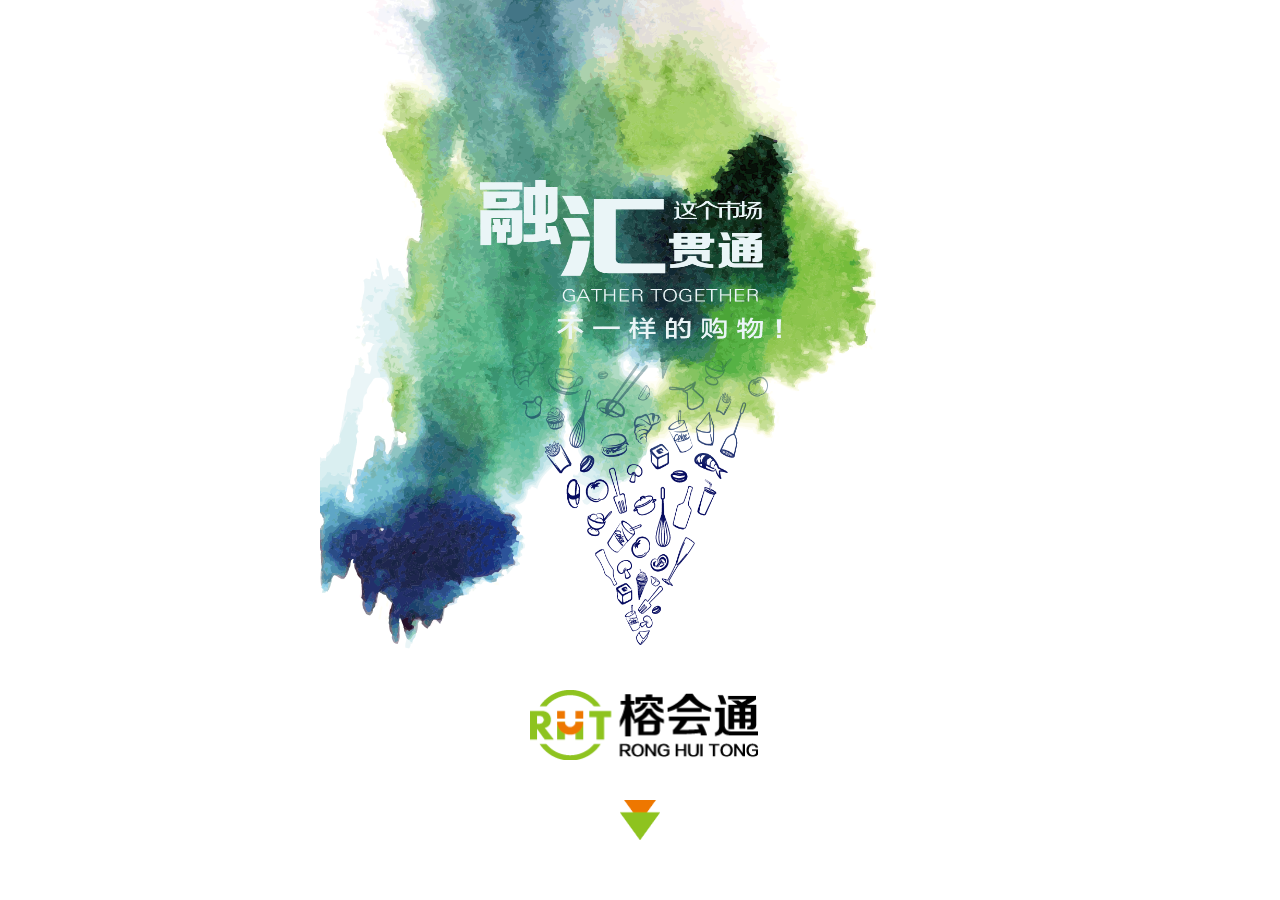
<file: index.html>
<!DOCTYPE html>
<html lang="en">

<head>
    <meta charset="UTF-8">
    <title>榕会通</title>
    <!-- 固定宽度 -->
    <meta name="viewport" content="width=640">
    <!-- 是否启动webapp功能，会删除默认的苹果工具栏和菜单栏。 -->
    <meta name="apple-mobile-web-app-capable" content="yes">
    <!-- 当启动webapp功能时，显示手机信号，时间，电池的顶部导航栏的颜色。默认值为白色，可定为黑色和black-translucent(灰色半透明)。主要根据实际的页面设计的主体颜色来搭配。 -->
    <meta name="apple-mobile-web-app-status-bar-style" content="black">
    <!-- 忽略页面中的数字识别为电话号码，email识别 -->
    <meta name="format-detection" content="telephone=no,email=no">
    <!-- 启用360浏览器的极速模式(webkit) -->
    <meta name="renderer" content="webkit">
    <!-- 避免IE使用兼容模式 -->
    <meta http-equiv="X-UA-Compatible" content="IE=edge,chrome=1">
    <meta name="keywords" content="榕会通，ronghuitong，便利店">
    <meta http-equiv="description" content="榕会通网上购物">
    <link rel="stylesheet" href="css/animate.min.css">
    <link rel="stylesheet" href="css/index.css">
</head>

<body>
    <!-- wrapper -->
    <div class="container">
        <!-- loading -->
        <div class="loading-wrapper">
            <div class="loading">
                <img src="imgs/p1/1-4.png" width="250" />
                <div class="load-bar">
                    <div class="load-bar-inner" id="loading"></div>
                </div>
            </div>
        </div>
        <!-- Home Page -->
        <div id="main" class="main" style="display: none;">
            <!-- color pic -->
            <div class="color animated fadeIn">
                <img src="imgs/p1/1-1.png" />
            </div>
            <!-- goods pic -->
            <div class="goods animated slideInDown">
                <img src="imgs/p1/1-3.png" />
            </div>
            <!-- text pic -->
            <div class="text animated slideInDown">
                <img src="imgs/p1/1-2.png" />
            </div>
            <!-- RHT logo -->
            <div class="logo animated slideInDown">
                <img src="imgs/p1/1-4.png" />
            </div>
            <!-- next page -->
            <div id="next" class="next-wrapper animated fadeIn">
                <div class="next animated bounce infinite">
                    <img src="imgs/p1/1-5.png" />
                </div>
            </div>
        </div>
        <!-- Animation Page -->
        <div id="page" class="page" style="display: none;">
            <!-- First Animation Page -->
            <section class="ani-one">
                <!-- page one svg -->
                <div class="svg animated slideOutDown">
                    <svg version="1.1" id="图层_1" xmlns="http://www.w3.org/2000/svg" xmlns:xlink="http://www.w3.org/1999/xlink" x="0px" y="0px" viewBox="0 0 336.6 726.1" width="100%" height="100%" style="enable-background:new 0 0 336.6 726.1;" xml:space="preserve">
                        <path id="path_1" fill="none" stroke="#004E72" stroke-width="6" d="M259.5,726.1c1-40,25.7-82,43-102c26.7-30.8,42.3,26.3,23,37c-56,31-41-162.3-186-127
						c-87.7,21.4-196.5-109.8-98-136c109-29,147.5-54.9,139.1-121.4C165.3,156.5,329.1,140.5,332.5,0.1" />
                    </svg>
                </div>
                <!-- Introduction -->
                <div class="introduction animated slideOutDown">
                    <div class="intr-inner animated slideInLeft">
                        <img src="imgs/p2/2-1.png" />
                    </div>
                </div>
                <!-- goods pic -->
                <div class="goods animated slideOutDown">
                    <div class="good-inner animated fadeIn">
                        <img src="imgs/p2/2-2.png" />
                    </div>
                </div>
                <!-- birds -->
                <div class="birds animated slideOutDown">
                    <div class="birds-wrapper">
                        <div class="bird-inner">
                            <img src="imgs/p2/2-3.png" />
                        </div>
                    </div>
                </div>
            </section>
            <!-- Second Animation Page -->
            <section class="ani-two">
                <!-- ani-two svg -->
                <div class="svg animated slideOutDown">
                    <svg version="1.1" id="图层_2" xmlns="http://www.w3.org/2000/svg" xmlns:xlink="http://www.w3.org/1999/xlink" x="0px" y="0px" viewBox="0 0 249 716.2" width="100%" height="100%" style="enable-background:new 0 0 249 716.2;" xml:space="preserve">
                        <path id="path_2" fill="none" stroke-width="6" stroke="#e62b6d" d="M239.6,716.2c3-124-57.1-177.5-136-195c-185-41-60.4-233.8-56.2-256.8C70,143.5,177,230.3,231.1,82
						c7.3-20.1,12.9-50.6,15.4-81.8" />
                    </svg>
                </div>
                <!-- develop -->
                <div class="develop animated slideOutDown">
                    <div class="dev-inner animated slideInRight">
                        <img src="imgs/p3/3-2.png" />
                    </div>
                </div>
                <!-- goods -->
                <div class="goods animated slideOutDown">
                    <div class="good-inner animated fadeIn">
                        <img src="imgs/p3/3-1.png" />
                    </div>
                </div>
                <!-- birds -->
                <div class="birds animated slideOutDown">
                    <div class="birds-wrapper">
                        <div class="bird-inner">
                            <img src="imgs/p3/3-3.png" />
                        </div>
                    </div>
                </div>
            </section>
            <!-- Three Animation Page -->
            <section class="ani-three">
                <!-- ani-three svg -->
                <div class="svg animated slideOutDown">
                    <svg version="1.1" id="图层_3" xmlns="http://www.w3.org/2000/svg" xmlns:xlink="http://www.w3.org/1999/xlink" x="0px" y="0px" viewBox="0 0 244.9 719.2" width="100%" height="100%" style="enable-background:new 0 0 244.9 719.2;" xml:space="preserve">
                        <path id="path_3" fill="none" stroke="#e71a1e" stroke-width="6" d="M199.7,719c4.1-51.1-0.2-103.9-19-115.4c-38.4-23.4-61.8,24.1-62.4,39.6c-1.6,36.4,111.2,42.1,123-55.5
						c22.5-186-285.6-233.3-232.6-404.1C32.8,105.8,115,77,141.5,0.8" />
                    </svg>
                </div>
                <!-- planning -->
                <div class="planing animated slideOutDown">
                    <div class="plan-inner animated slideInLeft">
                        <img src="imgs/p4/4-1.png" />
                    </div>
                </div>
                <!-- goods -->
                <div class="goods animated slideOutDown">
                    <div class="good-inner animated slideInRight">
                        <img src="imgs/p4/4-2.png" />
                    </div>
                </div>
                <!-- birds-big -->
                <div class="birds-big animated slideOutDown">
                    <div class="birds-big-wrapper">
                        <div class="bird-inner">
                            <img src="imgs/p4/4-3.png" />
                        </div>
                    </div>
                </div>
                <!-- birds-small -->
                <div class="birds-small animated slideOutDown">
                    <div class="birds-small-wrapper">
                        <div class="bird-inner">
                            <img src="imgs/p4/4-4.png" />
                        </div>
                    </div>
                </div>
            </section>
            <!-- Fourth Animation Page -->
            <section class="ani-four">
                <!-- fourth page svg -->
                <div class="svg">
                    <svg version="1.1" id="图层_4" xmlns="http://www.w3.org/2000/svg" xmlns:xlink="http://www.w3.org/1999/xlink" x="0px" y="0px" viewBox="0 0 51.1 219.1" width="100%" height="100%" style="enable-background:new 0 0 51.1 219.1;" xml:space="preserve">
                        <path id="path_4" fill="none" stroke="#7C4798" stroke-width="8" d="M40,218.3c3.3-9.6,5.8-19.9,7.1-31.2C57.3,102.4,18.6,24.4,2.3,1.4" />
                    </svg>
                </div>
                <!-- circle -->
                <div class="circle">
                    <div class="circle-inner animated fadeIn">
                        <img src="imgs/p5/5-2.png" />
                    </div>
                </div>
                <!-- birds -->
                <div class="birds">
                    <div class="bird-wrapper">
                        <div class="bird-inner">
                            <img src="imgs/p5/5-1.png" />
                        </div>
                    </div>
                </div>
                <!-- logo -->
                <div class="logo">
                    <div class="logo-inner animated slideInDown">
                        <img src="imgs/p1/1-4.png" />
                    </div>
                </div>
                <!-- continue -->
                <div class="continue animated fadeIn">
                    <div id="continue" class="con-inner animated flash infinite">
                        <img src="imgs/p5/5-3.png" />
                    </div>
                </div>
            </section>
        </div>
    </div>
    <script src="js/jquery-3.1.1.min.js" type="text/javascript"></script>
    <script src="js/index.js" type="text/javascript"></script>
    <script src="js/preload.min.js" type="text/javascript"></script>
    <script src="js/load.js" type="text/javascript"></script>
</body>

</html>
</file>
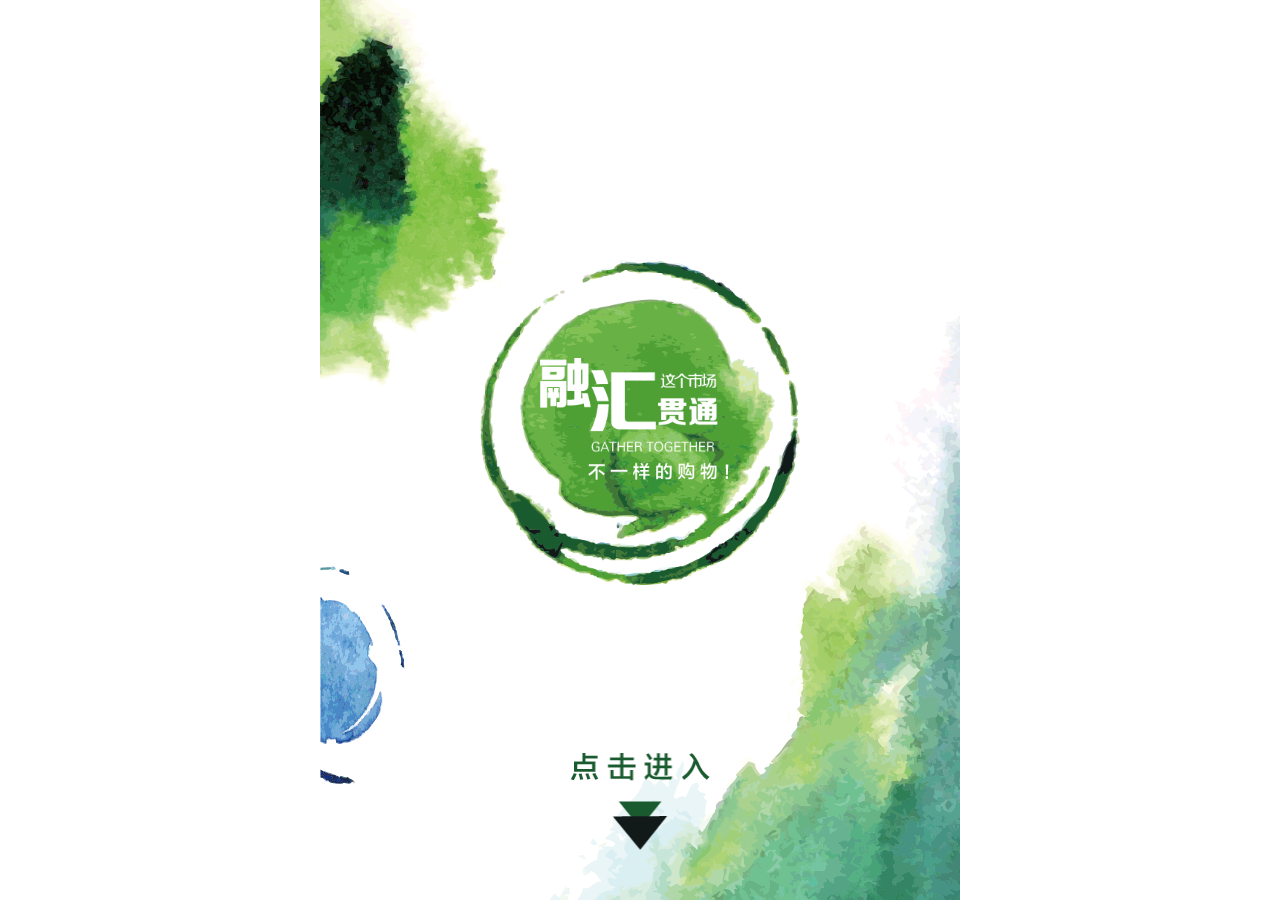
<file: next.html>
<!DOCTYPE html>
<html>

<head>
    <meta charset="UTF-8">
    <title>榕会通</title>
    <!-- 固定宽度 -->
    <meta name="viewport" content="width=640">
    <!-- 是否启动webapp功能，会删除默认的苹果工具栏和菜单栏。 -->
    <meta name="apple-mobile-web-app-capable" content="yes">
    <!-- 当启动webapp功能时，显示手机信号，时间，电池的顶部导航栏的颜色。默认值为白色，可定为黑色和black-translucent(灰色半透明)。主要根据实际的页面设计的主体颜色来搭配。 -->
    <meta name="apple-mobile-web-app-status-bar-style" content="black">
    <!-- 忽略页面中的数字识别为电话号码，email识别 -->
    <meta name="format-detection" content="telephone=no,email=no">
    <!-- 启用360浏览器的极速模式(webkit) -->
    <meta name="renderer" content="webkit">
    <!-- 避免IE使用兼容模式 -->
    <meta http-equiv="X-UA-Compatible" content="IE=edge,chrome=1">
    <meta name="keywords" content="榕会通，ronghuitong，便利店">
    <meta http-equiv="description" content="榕会通网上购物">
    <link rel="stylesheet" href="css/animate.min.css">
    <link rel="stylesheet" href="css/next.css">
</head>

<body>
    <div class="main">
        <!-- home page -->
        <div id="home" class="home">
            <!-- three back pic -->
            <div class="back">
                <!-- left top -->
                <div class="left-top animated fadeIn">
                    <img src="imgs/p6/6-3.png" />
                </div>
                <!-- left bottom -->
                <div class="left-bottom animated fadeIn">
                    <img src="imgs/p6/6-2.png" />
                </div>
                <!-- right bottom -->
                <div class="right-bottom animated fadeIn">
                    <img src="imgs/p6/6-5.png" />
                </div>
            </div>
            <!-- circle -->
            <div class="circle">
                <div class="big-circle animated zoomIn">
                    <div class="big-circle-inner">
                        <img src="imgs/p6/6-1.png" />
                    </div>
                    <div class="word animated fadeIn">
                        <img src="imgs/p6/6-4.png" />
                    </div>
                </div>
                <div class="small-circle">
                    <img src="imgs/p6/6-6.png" />
                </div>
            </div>
            <!-- enter -->
            <div id="enter" class="enter animated slideInDown">
                <img src="imgs/p6/6-7.png" />
            </div>
        </div>
        <!-- paging -->
        <div id="page" class="page" style="display: none;">
            <!-- three back pic -->
            <section class="back">
                <!-- left top -->
                <div class="left-top animated fadeIn">
                    <img src="imgs/p6/6-3.png" />
                </div>
                <!-- left bottom -->
                <div class="left-bottom animated fadeIn">
                    <img src="imgs/p6/6-2.png" />
                </div>
                <!-- right bottom -->
                <div class="right-bottom animated fadeIn">
                    <img src="imgs/p6/6-5.png" />
                </div>
            </section>
            <!-- page-one(concept) -->
            <section class="page-one">
                <!-- circle -->
                <div class="circle">
                    <div class="big-circle">
                        <div class="circle-wrapper animated fadeOut">
                            <div class="big-circle-inner animated rotateIn">
                                <img src="imgs/p6/6-1.png" />
                            </div>
                        </div>
                        <div class="word animated slideOutRight">
                            <div class="word-inner animated fadeIn">
                                <img src="imgs/p6/6-4.png" />
                            </div>
                        </div>
                    </div>
                </div>
                <!-- birds -->
                <div class="birds-wrapper animated fadeOut">
                    <div class="birds">
                        <div class="bird-inner">
                            <img src="imgs/p7/7-1.png" />
                        </div>
                    </div>
                </div>
                <!-- words -->
                <div class="words">
                    <!-- top title -->
                    <div class="title animated slideOutLeft">
                        <div class="title-inner animated slideInLeft">
                            <img src="imgs/p7/7-2.png" />
                        </div>
                    </div>
                    <!-- concept -->
                    <div class="concept animated lightSpeedOut">
                        <div class="con-inner animated lightSpeedIn">
                            <img src="imgs/p7/7-3.png" />
                        </div>
                    </div>
                    <!-- descriptions -->
                    <div class="description animated slideOutDown">
                        <div class="desc-inner animated rotateIn">
                            <img src="imgs/p7/7-4.png" />
                        </div>
                    </div>
                </div>
            </section>
            <!-- page-two(define) -->
            <section class="page-two">
                <!-- circle -->
                <div class="circle">
                    <div class="big-circle">
                        <div class="circle-wrapper animated slideOutRight">
                            <div class="big-circle-inner animated slideInDown">
                                <img src="imgs/p6/6-1.png" />
                            </div>
                        </div>
                        <div class="word animated fadeOut">
                            <div class="word-inner animated fadeIn">
                                <img src="imgs/p6/6-4.png" />
                            </div>
                        </div>
                    </div>
                </div>
                <!-- birds -->
                <div class="birds-wrapper animated fadeOut">
                    <div class="birds">
                        <div class="bird-inner">
                            <img src="imgs/p8/8-4.png" />
                        </div>
                    </div>
                </div>
                <!-- words -->
                <div class="words">
                    <!-- define -->
                    <div class="define animated flipOutX">
                        <div class="def-inner animated slideInLeft">
                            <img src="imgs/p8/8-1.png" />
                        </div>
                    </div>
                    <!-- title -->
                    <div class="title animated zoomOut">
                        <div class="title-inner animated slideInRight">
                            <img src="imgs/p8/8-2.png" />
                        </div>
                    </div>
                    <!-- descriptions -->
                    <div class="description animated rotateOut">
                        <div class="desc-inner animated slideInUp">
                            <img src="imgs/p8/8-3.png" />
                        </div>
                    </div>
                </div>
            </section>
            <!-- page-three(attitude) -->
            <section class="page-three">
                <!-- circle -->
                <div class="circle">
                    <div class="big-circle">
                        <div class="circle-wrapper animated rotateOut">
                            <div class="big-circle-inner animated rotateIn">
                                <img src="imgs/p6/6-1.png" />
                            </div>
                        </div>
                        <div class="word animated fadeOut">
                            <div class="word-inner animated fadeIn">
                                <img src="imgs/p6/6-4.png" />
                            </div>
                        </div>
                    </div>
                </div>
                <!-- birds -->
                <div class="birds-wrapper animated fadeOut">
                    <div class="birds">
                        <div class="bird-inner">
                            <img src="imgs/p9/9-1.png" />
                        </div>
                    </div>
                </div>
                <!-- words -->
                <div class="words">
                    <!-- title -->
                    <div class="title animated slideOutLeft">
                        <div class="title-inner animated slideInDown">
                            <img src="imgs/p9/9-3.png" />
                        </div>
                    </div>
                    <!-- attitude -->
                    <div class="attitude animated rotateOut">
                        <div class="att-inner animated lightSpeedIn">
                            <img src="imgs/p9/9-2.png" />
                        </div>
                    </div>
                    <!-- descriptions -->
                    <div class="description animated zoomOutLeft">
                        <div class="desc-inner animated slideInUp">
                            <img src="imgs/p9/9-4.png" />
                        </div>
                    </div>
                </div>
            </section>
            <!-- page-four(profession) -->
            <section class="page-four">
                <!-- left -->
                <div class="description animated slideOutDown">
                    <div class="desc-inner animated slideInDown">
                        <img src="imgs/p10/10-1.png" />
                    </div>
                </div>
                <!-- right -->
                <div class="content">
                    <!-- birds -->
                    <div class="birds-wrapper animated zoomOut">
                        <div class="birds">
                            <div class="bird-inner">
                                <img src="imgs/p10/10-4.png" />
                            </div>
                        </div>
                    </div>
                    <!-- title -->
                    <div class="title animated slideOutLeft">
                        <div class="tit-inner animated slideInLeft">
                            <img src="imgs/p10/10-3.png" />
                        </div>
                    </div>
                    <!-- profession -->
                    <div class="profession animated rotateOut">
                        <div class="pro-inner animated lightSpeedIn">
                            <img src="imgs/p10/10-2.png" />
                        </div>
                    </div>
                    <!-- circle -->
                    <div class="circle">
                        <div class="big-circle">
                            <div class="circle-wrapper animated slideOutDown">
                                <div class="big-circle-inner animated rollIn">
                                    <img src="imgs/p6/6-1.png" />
                                </div>
                            </div>
                            <div class="word animated fadeOut">
                                <div class="word-inner animated fadeIn">
                                    <img src="imgs/p6/6-4.png" />
                                </div>
                            </div>
                        </div>
                    </div>
                </div>
            </section>
            <!-- end page -->
            <section id="again" class="page-end">
                <div class="wrapper">
                    <!-- logo circle -->
                    <div class="circle animated zoomIn">
                        <div class="circle-inner animated rotateIn">
                            <img src="imgs/p11/11-1.png" />
                        </div>
                    </div>
                    <!-- bird -->
                    <div class="bird">
                        <div class="bird-inner">
                            <img src="imgs/p11/11-2.png" />
                        </div>
                    </div>
                    <!-- description -->
                    <div class="description">
                        <div class="desc-inner animated slideInDown">
                            <img src="imgs/p11/11-4.png" />
                        </div>
                    </div>
                </div>
                <!-- look again -->
                <div class="again animated fadeIn">
                    <div class="again-inner animated swing infinite">
                        <img src="imgs/p11/11-3.png" />
                    </div>
                </div>
            </section>
        </div>
    </div>
    <script>
    function $(id) {
        return document.getElementById(id);
    }
    (function() {
        var home = $("home"),
            page = $("page"),
            enter = $("enter"),
            again = $("again");

        enter.addEventListener("click", function() {
            home.style.display = "none";
            page.style.display = "block";
        }, false);

        again.addEventListener("click", function() {
            window.location.href = "index.html";
        }, false);
    })();
    </script>
</body>

</html>
</file>
<file: css/index.css>
*{margin:0;padding:0;-webkit-tap-highlight-color:transparent}html,body{height:100%;overflow:hidden}body{font-family:"Helvetica Neue",Helvetica,STHeiTi,sans-serif}.container{width:640px;height:100%;margin:0 auto}.container .loading-wrapper{width:100%;height:100%;background:#fff;position:absolute;top:0;left:0;z-index:999}.loading{width:250px;height:250px;position:absolute;top:0;left:0;right:0;bottom:0;margin:auto}.load-bar{width:240px;height:5px;background:#fff;border-radius:15px;margin:15px 5px 0px}.load-bar-inner{width:0;height:5px;border-radius:15px;background:#ee7700}.container .main,.container .page{width:100%;height:100%;position:relative}.container .main img,.container .page img{display:block;width:100%;height:100%}.main .color{height:650px;position:absolute;top:0;left:0;z-index:10;animation-delay:0s;animation-duration:4s}.main .goods{position:absolute;top:315px;left:50%;z-index:20;width:256px;height:330px;margin-left:-128px;animation-delay:0.5s;animation-duration:1s}.main .text{position:relative;z-index:20;padding-top:180px;margin:0 auto;width:320px;height:162px;animation-delay:0.6s;animation-duration:1s}.main .logo{position:absolute;left:50%;bottom:140px;z-index:30;width:228px;height:70px;margin-left:-110px;animation-delay:1.2s;animation-duration:1s}.main .next-wrapper{animation-delay:1.6s;animation-duration:1s}.main .next{position:absolute;left:50%;bottom:40px;z-index:30;width:40px;height:40px;padding:20px;margin-left:-40px;animation-delay:1.6s;animation-duration:1s}@media screen and (device-width:320px) and (device-height:480px) and (-webkit-device-pixel-ratio:2){.main .logo{bottom:115px}.main .next{bottom:20px}}.page .svg{width:100%;height:100%;overflow:hidden}.page .ani-one .svg{position:absolute;top:0;left:0;animation-delay:4s;animation-duration:0.8s}.page .ani-one #path_1{stroke-dasharray:0 2430;animation:path_1 6s linear forwards}@keyframes path_1{100%{stroke-dasharray:2430}}.page .ani-one .introduction{position:absolute;left:80px;bottom:230px;width:286px;height:206px;animation-delay:4s;animation-duration:2s}.page .ani-one .intr-inner{animation-delay:0.2s;animation-direction:1.5s}.page .ani-one .goods{position:absolute;top:140px;right:10px;width:450px;height:350px;animation-delay:4.2s;animation-duration:1s}.page .ani-one .good-inner{animation-delay:1.4s;animation-direction:0.5s}.page .ani-one .birds{animation-delay:4.2s;animation-duration:1s}.page .ani-one .birds-wrapper{position:absolute;top:60px;left:120px;width:100px;height:86px;opacity:0;animation:x1 1.8s linear 2s forwards}@keyframes x1{100%{opacity:1;transform:translate3d(40px,0,0)}}@keyframes y1{100%{opacity:1;transform:translate3d(0,-40px,0)}}.page .ani-one .birds .bird-inner{animation:y1 1.8s linear 2s forwards}.page .ani-two .svg{position:absolute;top:0;left:0;animation-delay:9s;animation-duration:1s}.page .ani-two #path_2{stroke-dasharray:0 938;animation:path_2 3s linear 5.2s forwards}@keyframes path_2{100%{stroke-dasharray:938}}.page .ani-two .develop{position:absolute;right:80px;bottom:230px;width:286px;height:206px;animation-delay:9s;animation-duration:2s}.page .ani-two .dev-inner{animation-delay:5s;animation-duration:1s}.page .ani-two .goods{position:absolute;left:70px;top:80px;width:448px;height:465px;animation-delay:9.2s;animation-duration:1s}.page .ani-two .good-inner{animation-delay:6s;animation-duration:1s}.page .ani-two .birds{position:absolute;bottom:100px;left:35px;width:140px;height:60px;animation-delay:9s;animation-duration:1s}.page .ani-two .birds-wrapper{opacity:0;animation:x2 1.8s linear 5.5s forwards}@keyframes x2{100%{opacity:1;transform:translate3d(40px,0,0)}}@keyframes y2{100%{opacity:1;transform:translate3d(0,-40px,0)}}.page .ani-two .birds .bird-inner{animation:y2 1.8s linear 5.5s forwards}.page .ani-three .svg{position:absolute;top:0;left:0;animation-delay:14s;animation-duration:1s}.page .ani-three #path_3{stroke-dasharray:0 1111;animation:path_3 3s linear 10s forwards}@keyframes path_3{100%{stroke-dasharray:1111}}.page .ani-three .planing{position:absolute;left:15px;bottom:180px;width:286px;height:204px;animation-delay:14.2s;animation-duration:1s}.page .ani-three .plan-inner{animation-delay:11s;animation-duration:1s}.page .ani-three .goods{position:absolute;right:65px;top:180px;width:448px;height:465px;animation-delay:14.2s;animation-duration:1s}.page .ani-three .good-inner{animation-delay:11.2s;animation-duration:1s}@keyframes x3{100%{opacity:1;transform:translate3d(-40px,0,0)}}@keyframes y3{100%{opacity:1;transform:translate3d(0,-40px,0)}}.page .birds-big{animation-delay:14.2s;animation-duration:1s}.page .birds-big-wrapper{position:absolute;top:60px;left:85px;width:124px;height:90px;opacity:0;animation:x3 1s linear 12.7s forwards}.page .birds-small{animation-delay:14s;animation-duration:1s}.page .birds-small-wrapper{position:absolute;top:190px;left:75px;width:56px;height:80px;opacity:0;animation:x3 1.2s linear 12.5s forwards}.page .birds-big .bird-inner{animation:y3 1s linear 12.7s forwards;height:100%}.page .birds-small .bird-inner{animation:y3 1.2s linear 12.5s forwards;height:100%}.page .ani-four .svg{position:absolute;left:50%;bottom:0;width:210px;height:340px;margin-left:-40px}.page .ani-four  #path_4{display:block;stroke-dasharray:0 224;animation:path_4 1s linear 15.5s forwards}@keyframes path_4{100%{stroke-dasharray:224}}.page .ani-four .circle-inner{position:absolute;bottom:310px;left:50%;width:500px;height:500px;margin-left:-250px;animation-delay:16s;animation-duration:1.5s}@keyframes x4{100%{opacity:1;transform:translate3d(30px,0,0)}}@keyframes y4{100%{opacity:1;transform:translate3d(0,-30px,0)}}.page .ani-four .bird-wrapper{position:absolute;bottom:770px;right:135px;width:104px;height:68px;opacity:0;animation:x4 2s linear 16.5s forwards}.page .ani-four .bird-inner{animation:y4 2s linear 16.5s forwards}.page .ani-four .logo-inner{position:absolute;left:50%;top:50px;width:226px;height:70px;margin-left:-113px;animation-delay:17s;animation-duration:1s}.page .ani-four .continue{animation-delay:17.5s}.page .ani-four .con-inner{position:absolute;bottom:140px;left:60px;width:200px;height:35px;padding:15px 25px;border-radius:18px;border:4px solid #7C4798;animation-delay:17.5s;animation-duration:2s}@media screen and (device-width:320px) and (device-height:480px) and (-webkit-device-pixel-ratio:2){.page .ani-four .svg{height:340px}.page .ani-four .circle-inner{bottom:300px;width:450px;height:450px;margin-left:-200px}.page .ani-four .bird-wrapper{position:absolute;bottom:750px;right:105px;width:90px;height:50px}.page .ani-four .con-inner{width:200px;height:40px;padding:10px 20px;border-radius:15px;border:4px solid #7C4798}}
</file>
<file: css/next.css>
*{margin:0;padding:0;-webkit-tap-highlight-color:transparent}html,body{height:100%;overflow:hidden}body{font-family:"Helvetica Neue",Helvetica,STHeiTi,sans-serif}.main{width:640px;height:100%;margin:0 auto}.main img{display:block;width:100%;height:100%}.main .home,.main .page{width:100%;height:100%;position:relative}.main .page .page-one,.main .page .page-two,.main .page .page-three,.main .page .page-four,.main .page .page-end{width:100%;height:100%;position:absolute;top:0;left:0}.back{width:100%;height:100%;position:absolute}.main .home .back .left-top{width:208px;height:390px;position:absolute;top:0;left:0;animation-delay:0s;animation-duration:2s}.main .home .back .left-bottom{position:absolute;bottom:100px;left:0;animation-delay:0.5s;animation-duration:2s}.main .home .back .right-bottom{width:65%;height:65%;position:absolute;right:0;bottom:0;animation-delay:0.25s;animation-duration:2s}.main .home .circle .big-circle{width:320px;height:320px;position:absolute;top:260px;left:50%;margin-left:-160px;animation-delay:0.5s;animation-duration:2s}.main .home .circle .word{position:absolute;top:50%;left:50%;width:200px;height:124px;margin-left:-100px;margin-top:-62px;animation-delay:2s;animation-duration:2s}.main .home .circle .small-circle{width:176px;height:194px;position:absolute;top:605px;left:50%;margin-left:-88px;opacity:0;animation:scale 2s linear 1.8s forwards}@keyframes scale{from{opacity:0;transform:scale(2)}to{opacity:1;transform:scale(1)}}@media screen and (device-width:320px) and (device-height:480px) and (-webkit-device-pixel-ratio:2){.main .circle .big-circle{top:220px}.main .circle .small-circle{top:580px}}.main .home .enter{width:140px;height:98px;position:absolute;left:50%;bottom:50px;margin-left:-70px;animation-delay:2.8s;animation-duration:1s}.main .paging{position:absolute;top:0;left:0}.page .back .left-top{width:180px;height:390px;position:absolute;top:0;left:0;animation-delay:0s;animation-duration:2s}@media screen and (device-width:320px) and (device-height:480px) and (-webkit-device-pixel-ratio:2){.page .back .left-top{width:160px;height:340px}}.page .back .left-bottom{position:absolute;bottom:100px;left:0;animation-delay:0.5s;animation-duration:2s}.page .back .right-bottom{width:65%;height:65%;position:absolute;right:0;bottom:0;animation-delay:0.25s;animation-duration:2s}.page-one .circle .big-circle{width:240px;height:240px;position:absolute;top:200px;right:80px}.page-one .circle .circle-wrapper{animation-delay:5s;animation-duration:1s}.page-one .circle .big-circle-inner{animation-delay:0.5s;animation-duration:2s}.page-one .circle .word{position:absolute;top:50%;left:50%;width:160px;height:100px;margin-left:-80px;margin-top:-50px;animation-delay:5s;animation-duration:1s}.page-one .circle .word-inner{animation-delay:1s;animation-duration:2s}@keyframes f1{100%{opacity:1;transform:translate3d(30px,0,0)}}@keyframes v1{100%{opacity:1;transform:translate3d(0,-30px,0)}}.page-one .bird-inner{position:absolute;top:180px;right:290px;width:116px;height:50px;opacity:0;animation:v1 1.5s linear 1s forwards}.page-one .birds{animation:f1 1.5s linear 1s forwards}.page-one .birds-wrapper{animation-delay:5s;animation-duration:1s}.page-one .words{position:absolute;top:50%;left:90px;width:300px;height:auto;margin-top:-100px}.page-one .words .title{animation-delay:5s;animation-duration:1s}.page-one .words .title-inner{width:224px;height:32px;animation-delay:1.5s;animation-duration:1s}.page-one .words .concept{animation-delay:5s;animation-duration:1s}.page-one .words .con-inner{width:252px;height:86px;margin:20px 0;animation-delay:1.5s;animation-duration:1s}.page-one .description{animation-delay:5s;animation-duration:1s}.page-one .description .desc-inner{animation-delay:1.8s;animation-duration:1s}.page-two .circle .big-circle{width:240px;height:240px;position:absolute;top:160px;left:215px}.page-two .circle .circle-wrapper{animation-delay:11s;animation-duration:1s}.page-two .circle .big-circle-inner{animation-delay:7s;animation-duration:1s}.page-two .circle .word{position:absolute;top:50%;left:50%;width:160px;height:100px;margin-left:-80px;margin-top:-50px;animation-delay:11s;animation-duration:1s}.page-two .circle .word-inner{animation-delay:7.5s;animation-duration:2s}@keyframes f2{100%{opacity:1;transform:translate3d(-40px,0,0)}}@keyframes v2{100%{opacity:1;transform:translate3d(0,-40px,0)}}.page-two .birds-wrapper{animation-delay:11s;animation-duration:1s}.page-two .bird-inner{position:absolute;top:450px;right:30px;width:81px;height:117px;opacity:0;animation:f2 2s linear 6.5s forwards}.page-two .birds{animation:v2 2s linear 6.5s forwards}.page-two .define{animation-delay:11s;animation-duration:1s}.page-two .def-inner{animation-delay:6.5s;animation-duration:2s}.page-two .words{position:absolute;top:50%;left:90px;width:300px;height:auto;margin-top:-80px}.page-two .title{width:165px;height:30px;position:absolute;right:-40px;top:120px;animation-delay:11s;animation-duration:1s}.page-two .title-inner{animation-delay:6.5s;animation-duration:2s}.page-two .words .description{width:140px;height:250px;position:absolute;left:60px;top:170px;animation-delay:11s;animation-duration:1s}.page-two .words .desc-inner{height:100%;animation-delay:6.5s;animation-duration:2s}.page-three .circle .big-circle{width:240px;height:240px;position:absolute;top:160px;left:215px}.page-three .circle .circle-wrapper{animation-delay:17s;animation-duration:1s}.page-three .circle .big-circle-inner{animation-delay:12.5s;animation-duration:1s}.page-three .circle .word{position:absolute;top:50%;left:50%;width:160px;height:100px;margin-left:-80px;margin-top:-50px;animation-delay:17s;animation-duration:1s}.page-three .circle .word-inner{animation-delay:13s;animation-duration:2s}@keyframes f3{100%{opacity:1;transform:translate3d(-40px,0,0)}}@keyframes v3{100%{opacity:1;transform:translate3d(0,-40px,0)}}.page-three .birds-wrapper{animation-delay:17s;animation-duration:1s}.page-three .bird-inner{position:absolute;top:290px;right:0;width:115px;height:84px;opacity:0;animation:f3 2s linear 12s forwards}.page-three .birds{animation:v3 2s linear 12s forwards}.page-three .words{position:absolute;top:50%;left:150px;width:300px;height:auto;margin-top:-40px}.page-three .words .title{width:150px;height:80px;animation-delay:17s;animation-duration:1s}.page-three .words .title-inner{animation-delay:12.5s;animation-duration:1s}.page-three .words .attitude{position:absolute;top:-32px;right:-45px;width:255px;height:172px;animation-delay:17s;animation-duration:1s}.page-three .words .att-inner{animation-delay:13s;animation-duration:1s}.page-three .words .description{width:210px;height:184px;margin-top:35px;animation-delay:17s;animation-duration:1s}.page-three .words .desc-inner{animation-delay:12.5s;animation-duration:1s}.page-four .description{animation-delay:23s;animation-duration:1s}.page-four .description .desc-inner{position:absolute;left:60px;top:380px;width:120px;height:400px;animation-delay:18s;animation-duration:1.5s}.page-four .content{position:absolute;left:210px;top:380px;width:322px;height:auto}@keyframes f4{100%{opacity:1;transform:translate3d(40px,0,0)}}@keyframes v4{100%{opacity:1;transform:translate3d(0,-40px,0)}}.page-four .content .birds-wrapper{animation-delay:23s;animation-duration:1s}.page-four .content .birds{animation:f4 2s linear 18s forwards}.page-four .content .bird-inner{margin-top:-20px;margin-left:-20px;width:132px;height:88px;opacity:0;animation:v4 2s linear 18s forwards}.page-four .content .title{animation-delay:23s;animation-duration:1s}.page-four .content .tit-inner{width:192px;height:26px;margin-left:100px;animation-delay:19s;animation-duration:2s}.page-four .content .profession{animation-delay:23s;animation-duration:1s}.page-four .content .pro-inner{width:322px;height:154px;animation-delay:19s;animation-duration:2s}.page-four .content .circle{width:240px;height:240px;position:relative;margin:20px auto 0 auto}.page-four .content .circle .circle-wrapper{animation-delay:23s;animation-duration:1s}.page-four .content .circle .big-circle-inner{animation-delay:19.5s;animation-duration:1s}.page-four .content .circle .word{position:absolute;top:50%;left:50%;width:160px;height:100px;margin-left:-80px;margin-top:-50px;animation-delay:23s;animation-duration:1s}.page-four .content .circle .word-inner{animation-delay:19.5s;animation-duration:2s}@media screen and (device-width:320px) and (device-height:480px) and (-webkit-device-pixel-ratio:2){.page-four .desc-inner{top:340px}.page-four .content{top:340px}}.page-end .wrapper{width:320px;height:auto;margin:0 auto;position:relative}.page-end .wrapper .circle-inner{width:100%;height:320px;margin-top:240px;animation-delay:24s;animation-duration:2s}@keyframes f5{100%{opacity:1;transform:translate3d(-40px,0,0)}}@keyframes  v5{100%{opacity:1;transform:translate3d(0,-40px,0)}}.page-end .wrapper .bird{position:absolute;top:40px;right:-50px;width:88px;height:64px;opacity:0;animation:f5 2s linear 25s forwards}.page-end .wrapper .bird-inner{animation:v5 2s linear 25s forwards}.page-end .wrapper .desc-inner{margin-top:40px;animation-delay:25.5s;animation-duration:2s}.page-end .again{animation-delay:26s;animation-duration:0.1s}.page-end .again-inner{position:absolute;bottom:120px;left:50%;width:148px;height:32px;margin-left:-74px;animation-delay:26s;animation-duration:1s}
</file>
